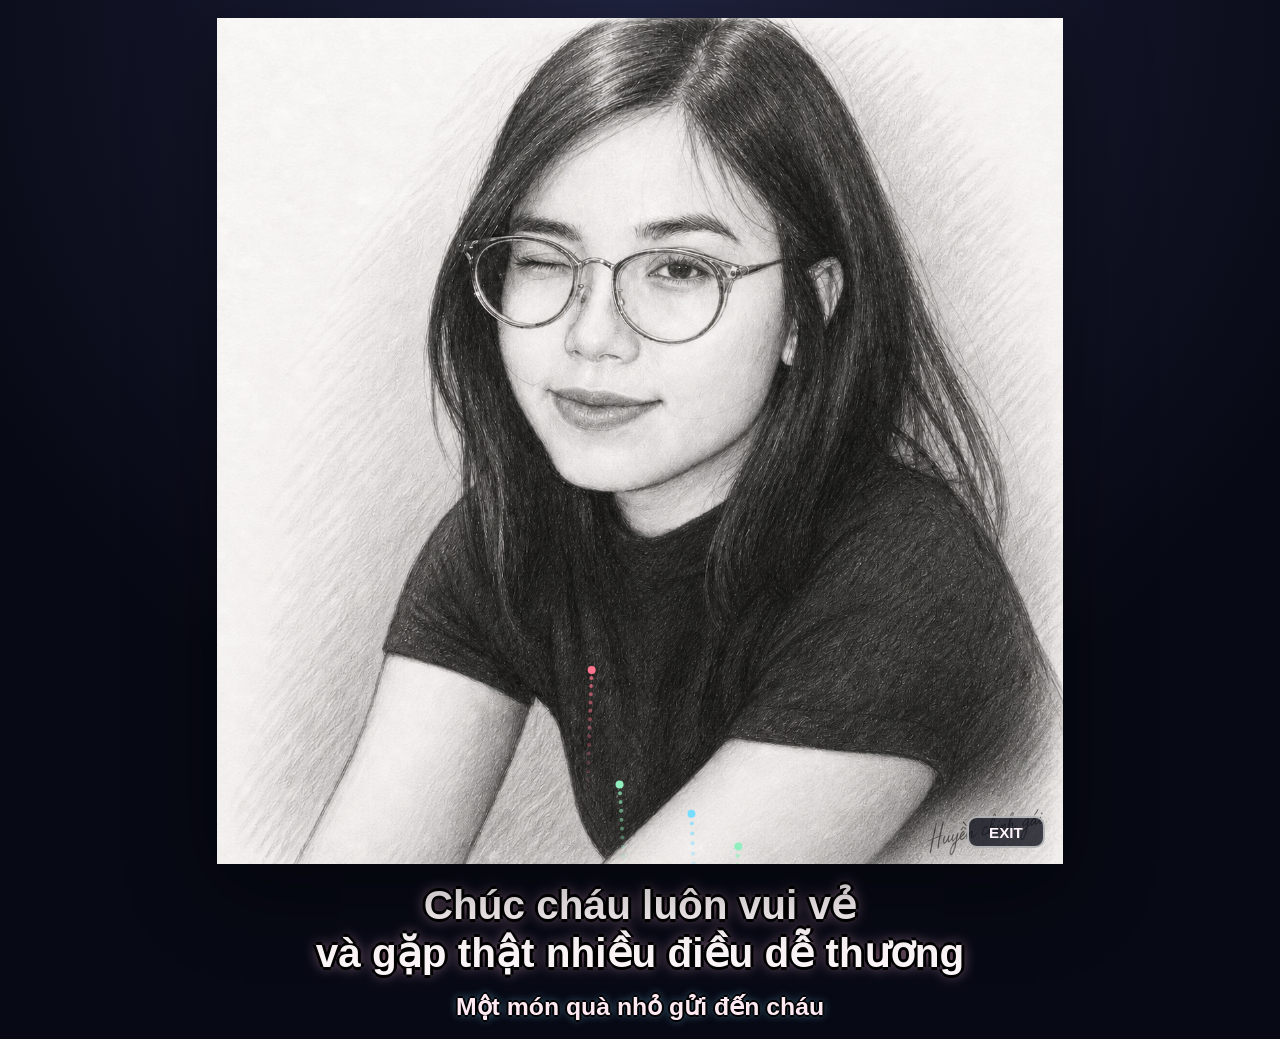
<file: index.html>
<!DOCTYPE html>
<html lang="vi">
<head>
  <meta charset="UTF-8">
  <meta name="viewport" content="width=device-width, initial-scale=1.0">
  <meta http-equiv="Cache-Control" content="no-cache, no-store, must-revalidate">
  <meta http-equiv="Pragma" content="no-cache">
  <meta http-equiv="Expires" content="0">
  <title>Một món quà nhỏ gửi đến cháu</title>
  <link rel="stylesheet" href="style.css">
</head>
<body>
  <main class="gift-shell">
    <section class="stage" id="stage" aria-label="Ảnh và pháo hoa">
      <img class="portrait" src="HDT.png" alt="Món quà nhỏ">
      <canvas id="fireworksCanvas" aria-hidden="true"></canvas>
      <button class="exit-button" id="exitButton" type="button">EXIT</button>
    </section>

    <section class="message" id="message" aria-label="Lời chúc">
      <h1>
        <span>Chúc cháu luôn vui vẻ</span>
        <span>và gặp thật nhiều điều dễ thương</span>
      </h1>
      <p>Một món quà nhỏ gửi đến cháu</p>
    </section>
  </main>

  <script src="script.js"></script>
</body>
</html>
</file>
<file: style.css>
* {
  box-sizing: border-box;
}

html,
body {
  width: 100%;
  min-height: 100%;
  margin: 0;
}

body {
  display: grid;
  min-height: 100vh;
  place-items: center;
  padding: 18px;
  font-family: "Segoe UI", Arial, sans-serif;
  background: radial-gradient(circle at top, #20233f, #070914 64%);
  overflow-x: hidden;
}

.gift-shell {
  width: min(94vmin, 900px);
}

.stage {
  position: relative;
  width: 100%;
  aspect-ratio: 1;
  overflow: hidden;
  background: #050711;
  box-shadow: 0 24px 80px rgba(0, 0, 0, 0.42);
}

.portrait,
canvas {
  position: absolute;
  inset: 0;
  width: 100%;
  height: 100%;
}

.portrait {
  object-fit: cover;
}

canvas {
  pointer-events: none;
}

.message {
  padding: 18px 8px 0;
  text-align: center;
}

h1 {
  margin: 0;
  color: #fff8fb;
  font-size: clamp(1.45rem, 4.5vmin, 2.65rem);
  line-height: 1.18;
  letter-spacing: 0;
  text-shadow:
    0 3px 0 #000,
    3px 0 0 #000,
    -3px 0 0 #000,
    0 -3px 0 #000,
    0 0 14px rgba(255, 184, 219, 0.72);
}

h1 span {
  display: block;
}

.message p {
  margin: 14px 0 0;
  color: #ffeaf4;
  font-size: clamp(1rem, 2.8vmin, 1.55rem);
  font-weight: 600;
  text-shadow:
    0 2px 0 #000,
    2px 0 0 #000,
    -2px 0 0 #000,
    0 -2px 0 #000,
    0 0 10px rgba(135, 218, 255, 0.66);
}

.exit-button {
  position: absolute;
  right: 18px;
  bottom: 16px;
  min-width: 78px;
  height: 32px;
  color: #fff5fa;
  font: 700 0.95rem "Segoe UI", Arial, sans-serif;
  background: rgba(8, 10, 22, 0.76);
  border: 2px solid rgba(255, 255, 255, 0.62);
  border-radius: 10px;
  cursor: pointer;
}

.exit-button:hover {
  background: rgba(20, 24, 45, 0.88);
}

.stage.closed .portrait,
.stage.closed canvas {
  opacity: 0;
}

.stage.closed {
  display: grid;
  place-items: center;
}

.stage.closed::before {
  content: "Đã đóng món quà nhỏ";
  color: #fff8fb;
  font-size: 1.4rem;
  text-shadow: 0 2px 0 #000;
}
</file>
